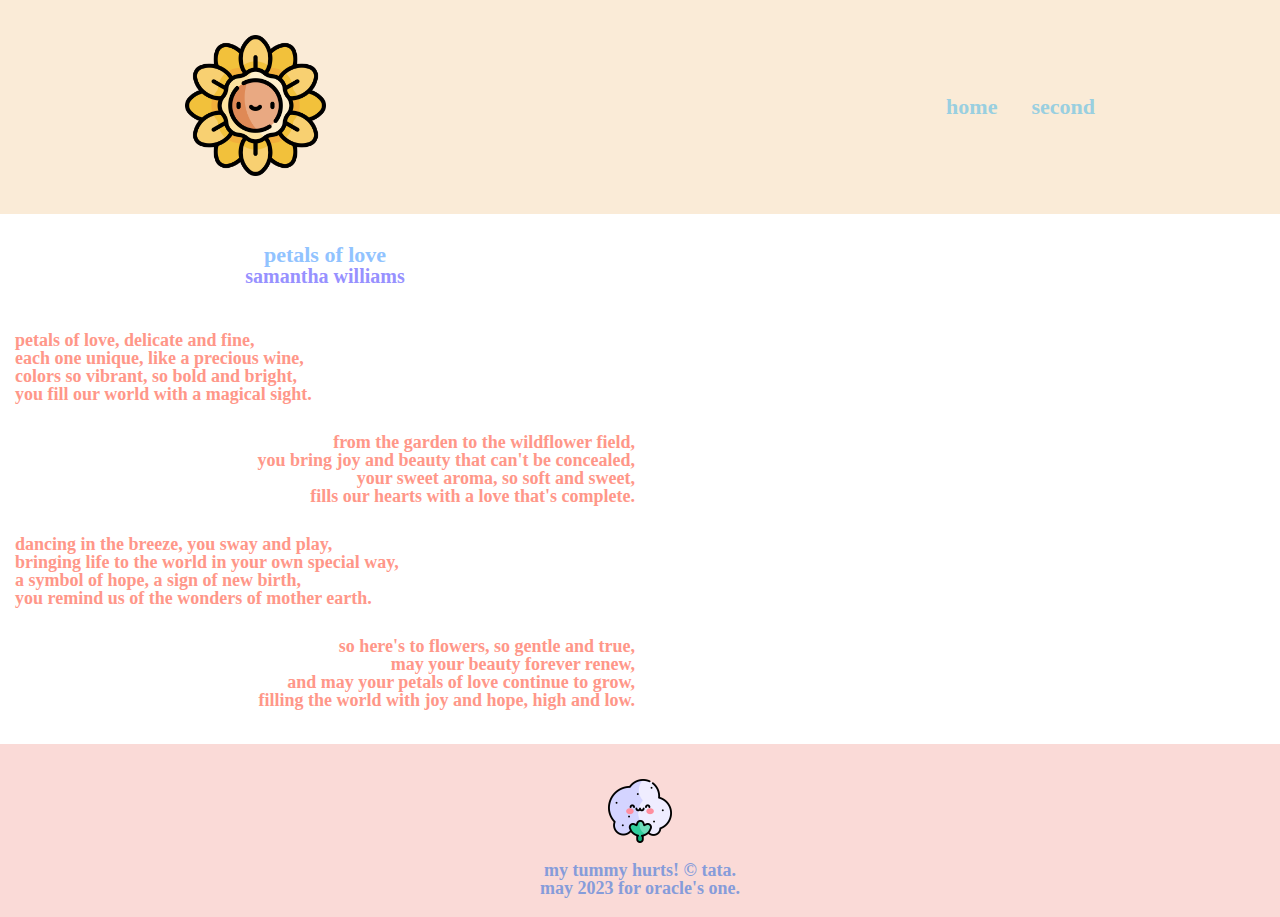
<file: pages/index.html>
<!DOCTYPE html>
<html lang="en">
    <head>
        <meta charset="UTF-8">
        <meta http-equiv="X-UA-Compatible" content="IE=edge">
        <meta name="viewport" content="width=device-width, initial-scale=1.0">
        <link rel="stylesheet" href="../styles/reset.css">
        <link rel="stylesheet" href="../styles/style.css">
        <title>Poemitas</title>
    </head>
    <body>
        <header>
            <div class="box">
                <h1>
                    <img id="sunflower" src="../images/sunflower.png" alt="Digital drawing of an adorable sunflower with a shy,
                smiling face in its center, radiating warmth.">
                </h1>
                <nav>
                    <ul>
                        <li>
                            <a href="../pages/index.html">Home</a>
                        </li>
                        <li>
                            <a href="../pages/second.html">Second</a>
                        </li>
                    </ul>
                </nav>
            </div>
        </header>
        <div class="poem">
            <div class="title">
                <h2>Petals of Love</h2>
                <h3>Samantha Williams</h3>
            </div>
            <p class="left-aligned-text">
                Petals of love, delicate and fine,
                <br>
                Each one unique, like a precious wine,
                <br>
                Colors so vibrant, so bold and bright,
                <br>
                You fill our world with a magical sight.
            </p>
            <p class="right-aligned-text">
                From the garden to the wildflower field,
                <br>
                You bring joy and beauty that can't be concealed,
                <br>
                Your sweet aroma, so soft and sweet,
                <br>
                Fills our hearts with a love that's complete.
            </p>
            <p class="left-aligned-text">
                Dancing in the breeze, you sway and play,
                <br>
                Bringing life to the world in your own special way,
                <br>
                A symbol of hope, a sign of new birth,
                <br>
                You remind us of the wonders of Mother Earth.
            </p>
            <p class="right-aligned-text">
                So here's to flowers, so gentle and true,
                <br>
                May your beauty forever renew,
                <br>
                And may your petals of love continue to grow,
                <br>
                Filling the world with joy and hope, high and low.
            </p>
        </div>
        <footer>
            <img src="../images/cotton.png" alt="Digital drawing of a cotton flower, blushing and nestled in fluffy, 
        cloud-like texture. Its playful smile adds whimsy and charm to the delicate beauty and coziness.">
            <p>My tummy hurts! © Tata.</p>
            <p>May 2023 for Oracle's ONE.</p>
        </footer>
    </body>
</html>
</file>
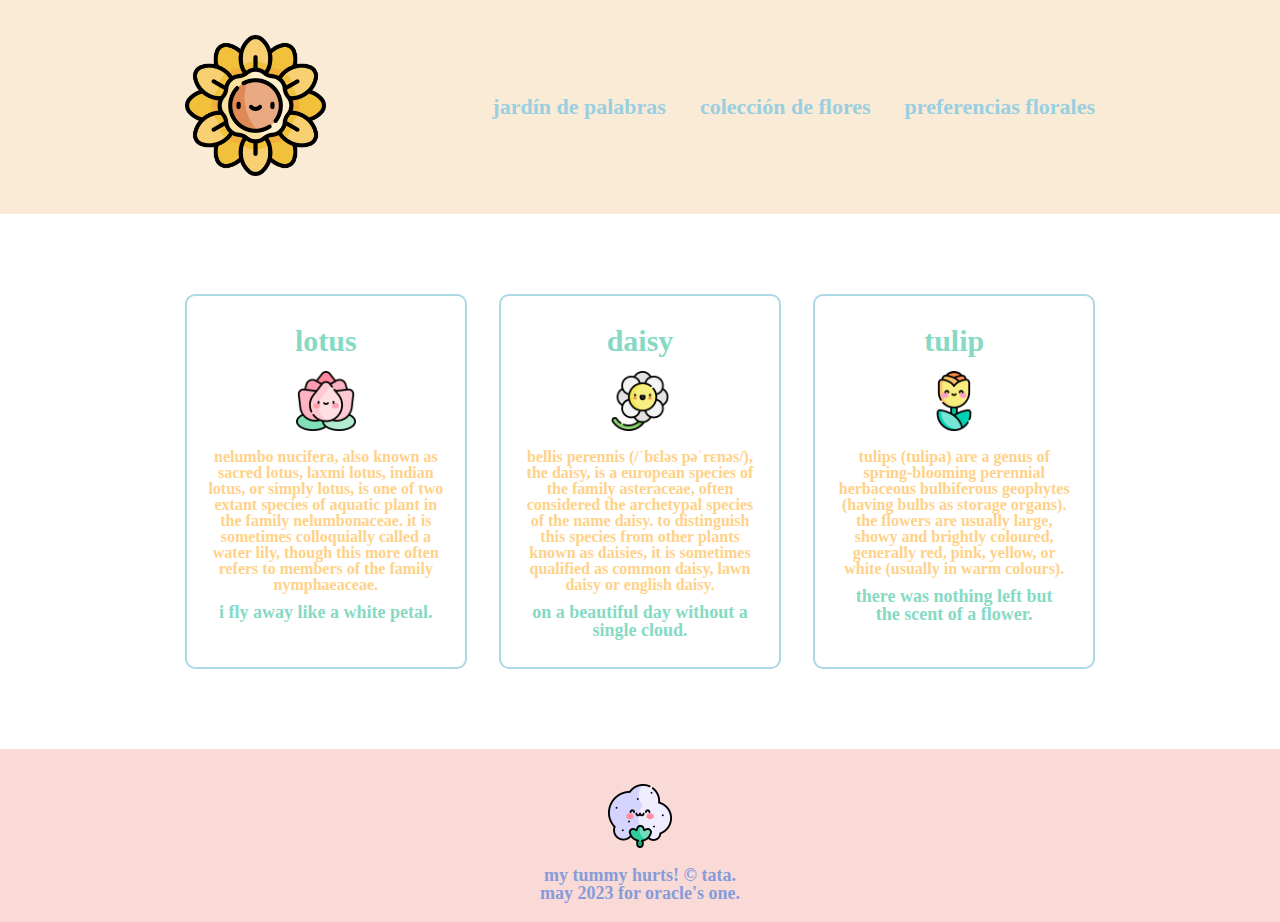
<file: pages/blossom-collection.html>
<!DOCTYPE html>
<html lang="en">

<head>
    <meta charset="UTF-8">
    <meta http-equiv="X-UA-Compatible" content="IE=edge">
    <meta name="viewport" content="width=device-width, initial-scale=1.0">
    <link rel="stylesheet" href="../styles/reset.css">
    <link rel="stylesheet" href="../styles/style.css">
    <title>Colección de Flores</title>
</head>

<body>
    <header>
        <div class="box">
            <h1>
                <img id="sunflower" src="../images/sunflower.png" alt="Digital drawing of an adorable sunflower with a shy,
                smiling face in its center, radiating warmth.">
            </h1>
            <nav>
                <ul>
                    <li>
                        <a href="../pages/poetry-corner.html">Jardín de Palabras</a>
                    </li>
                    <li>
                        <a href="../pages/blossom-collection.html">Colección de Flores</a>
                    </li>
                    <li>
                        <a href="../pages/flower-selection.html">Preferencias Florales</a>
                    </li>
                </ul>
            </nav>
        </div>
    </header>
    <main>
        <ul class="flowers">
            <li>
                <h2>Lotus</h2>
                <img src="../images/lotus.png" alt="Digital drawing of an enchanting lotus flower with a shy,
                welcoming smile nestled amidst its abundant petals. The lotus features beautiful sepals,
                adding an elegant touch to its serene presence.">
                <p class="flower-description">
                    Nelumbo nucifera, also known as sacred lotus, Laxmi lotus, Indian lotus,
                    or simply lotus, is one of two extant species of aquatic plant in the family Nelumbonaceae. It is
                    sometimes colloquially called a water lily, though this more often refers to members of the family
                    Nymphaeaceae.
                </p>
                <p class="song">I fly away like a white petal.</p>
            </li>
            <li>
                <h2>Daisy</h2>
                <img src="../images/daisy.png" alt="Digital drawing of a vibrant white daisy with a wide, joyful smile,
                exuding excitement and a zest for existence. The daisy's curved peduncle adds a sense of spontaneity,
                as if it has just arrived, ready to brighten the day.">
                <p class="flower-description">
                    Bellis perennis (/ˈbɛləs pəˈrɛnəs/), the daisy, is a European species of
                    the family Asteraceae, often considered the archetypal species of the name daisy. To distinguish
                    this species from other plants known as daisies, it is sometimes qualified as common daisy, lawn
                    daisy or English daisy.
                </p>
                <p class="song">On a beautiful day without a single cloud.</p>
            </li>
            <li>
                <h2>Tulip</h2>
                <img src="../images/tulip.png" alt="Digital drawing of a charming tulip with blush-colored petals,
                emanating a cozy and warm ambiance. The sepals tenderly embrace the tulip as if it is holding itself,
                conveying a sense of happiness and self-comfort.">
                <p class="flower-description">
                    Tulips (Tulipa) are a genus of spring-blooming perennial herbaceous
                    bulbiferous geophytes (having bulbs as storage organs). The flowers are usually large, showy and
                    brightly coloured, generally red, pink, yellow, or white (usually in warm colours).
                </p>
                <p class="song">There was nothing left but the scent of a flower.</p>
            </li>
        </ul>
    </main>
    <footer>
        <img src="../images/cotton.png" alt="Digital drawing of a cotton flower, blushing and nestled in fluffy, 
            cloud-like texture. Its playful smile adds whimsy and charm to the delicate beauty and coziness.">
        <p>My tummy hurts! © Tata.</p>
        <p>May 2023 for Oracle's ONE.</p>
    </footer>
</body>

</html>
</file>
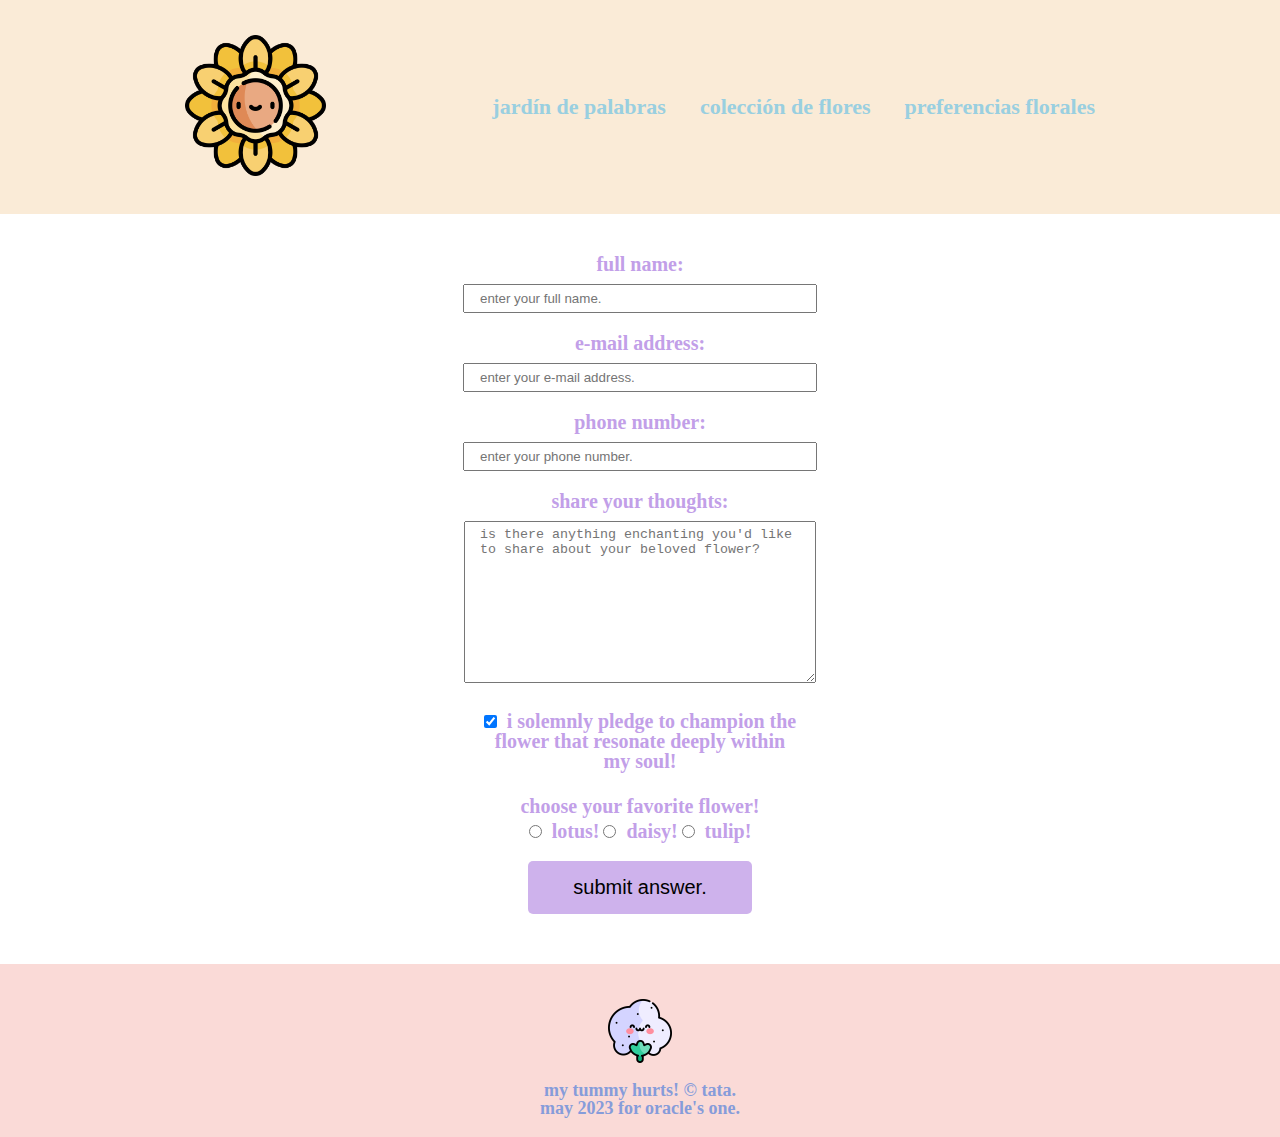
<file: pages/flower-selection.html>
<!DOCTYPE html>
<html lang="en">

<head>
    <meta charset="UTF-8">
    <meta http-equiv="X-UA-Compatible" content="IE=edge">
    <meta name="viewport" content="width=device-width, initial-scale=1.0">
    <link rel="stylesheet" href="../styles/reset.css">
    <link rel="stylesheet" href="../styles/style.css">
    <title>Preferencias Florales</title>
</head>

<body>
    <header>
        <div class="box">
            <h1>
                <img id="sunflower" src="../images/sunflower.png" alt="Digital drawing of an adorable sunflower with a shy,
            smiling face in its center, radiating warmth.">
            </h1>
            <nav>
                <ul>
                    <li>
                        <a href="../pages/poetry-corner.html">Jardín de Palabras</a>
                    </li>
                    <li>
                        <a href="../pages/blossom-collection.html">Colección de Flores</a>
                    </li>
                    <li>
                        <a href="../pages/flower-selection.html">Preferencias Florales</a>
                    </li>
                </ul>
            </nav>
        </div>
    </header>
    <main>
        <div class="form-container">
            <form action="">
                <label for="full-name-input">Full Name:</label>
                <input type="text" name="full-name" id="full-name-input" class="standard-input"
                    placeholder="Enter your full name." required>

                <label for="email-input">E-mail Address:</label>
                <input type="email" name="email" id="email-input" placeholder="Enter your e-mail address."
                    class="standard-input" required>

                <label for="phone-number-input">Phone Number:</label>
                <input type="tel" name="phone-number" id="phone-number-input" placeholder="Enter your phone number."
                    class="standard-input" required>

                <label for="message-input">Share Your Thoughts:</label>
                <textarea name="message" id="message-input" cols="30" rows="10" class="standard-input"
                    placeholder="Is there anything enchanting you'd like to share about your beloved flower?"></textarea>

                <label for="favorite-flower-input" class="custom-checkbox-text"><input type="checkbox"
                        name="favorite-flowers" id="favorite-flower-input" value="favorite-flowers"
                        class="custom-checkbox" checked required>I solemnly pledge to champion the flower that
                    resonate deeply within my soul!</label>

                <div id="flowers-radio">
                    <p>Choose your favorite flower!</p>
                    <label for="lotus"><input type="radio" name="flower" id="lotus" value="favorite-flower-1"
                            class="custom-radio" required>Lotus!</label>
                    <label for="daisy"><input type="radio" name="flower" id="daisy" value="favorite-flower-2"
                            class="custom-radio" required>Daisy!</label>
                    <label for="tulip"><input type="radio" name="flower" id="tulip" value="favorite-flower-3"
                            class="custom-radio" required>Tulip!</label>
                </div>

                <input type="submit" class="custom-submit" value="Submit answer.">
            </form>
        </div>
    </main>
    <footer>
        <img src="../images/cotton.png" alt="Digital drawing of a cotton flower, blushing and nestled in fluffy, 
    cloud-like texture. Its playful smile adds whimsy and charm to the delicate beauty and coziness.">
        <p>My tummy hurts! © Tata.</p>
        <p>May 2023 for Oracle's ONE.</p>
    </footer>
</body>

</html>
</file>
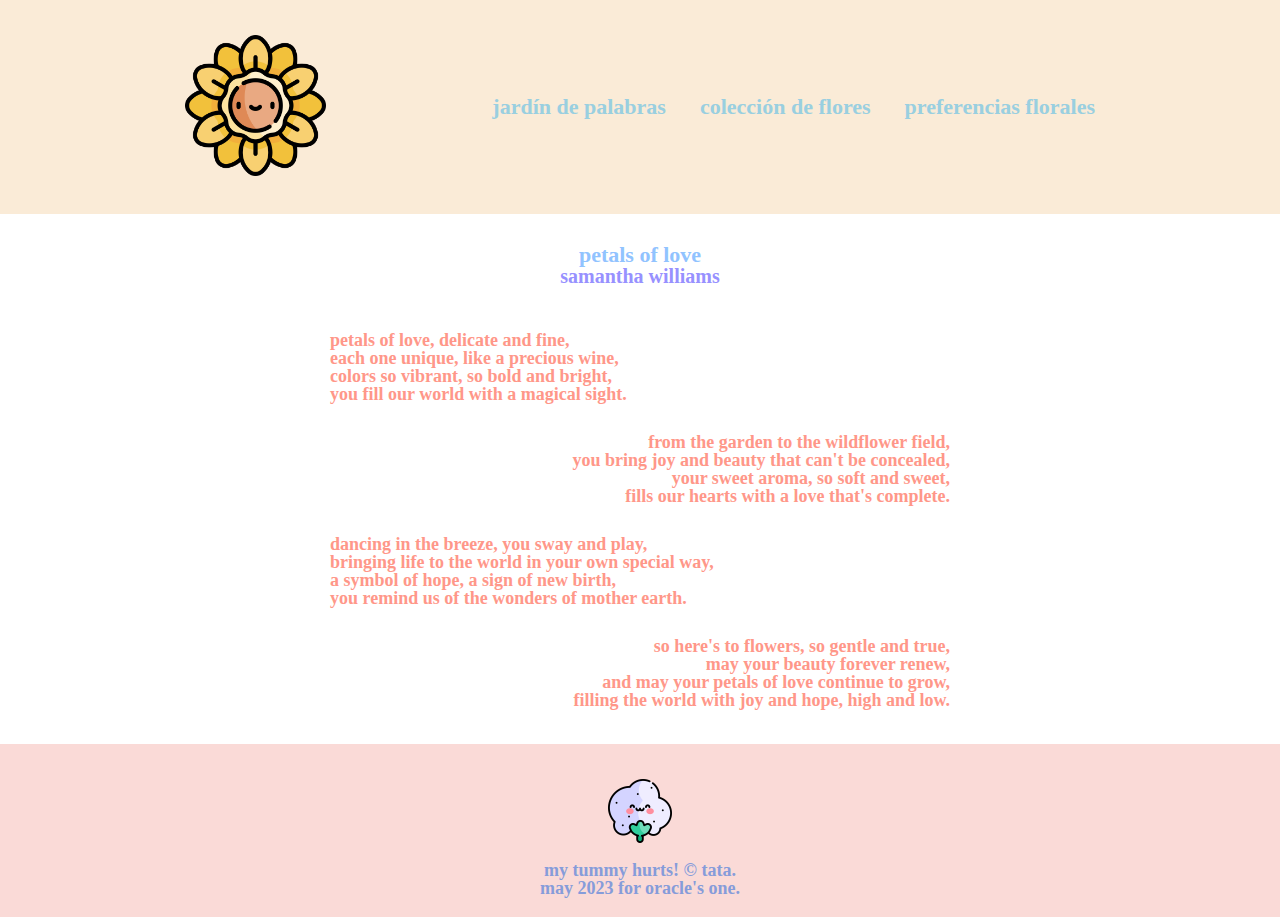
<file: pages/poetry-corner.html>
<!DOCTYPE html>
<html lang="en">

<head>
    <meta charset="UTF-8">
    <meta http-equiv="X-UA-Compatible" content="IE=edge">
    <meta name="viewport" content="width=device-width, initial-scale=1.0">
    <link rel="stylesheet" href="../styles/reset.css">
    <link rel="stylesheet" href="../styles/style.css">
    <title>Jardín de Palabras</title>
</head>

<body>
    <header>
        <div class="box">
            <h1>
                <img id="sunflower" src="../images/sunflower.png" alt="Digital drawing of an adorable sunflower with a shy,
                smiling face in its center, radiating warmth.">
            </h1>
            <nav>
                <ul>
                    <li>
                        <a href="../pages/poetry-corner.html">Jardín de Palabras</a>
                    </li>
                    <li>
                        <a href="../pages/blossom-collection.html">Colección de Flores</a>
                    </li>
                    <li>
                        <a href="../pages/flower-selection.html">Preferencias Florales</a>
                    </li>
                </ul>
            </nav>
        </div>
    </header>
    <main>
        <div class="poem">
            <div class="title">
                <h2>Petals of Love</h2>
                <h3>Samantha Williams</h3>
            </div>
            <p class="left-aligned-text">
                Petals of love, delicate and fine,
                <br>
                Each one unique, like a precious wine,
                <br>
                Colors so vibrant, so bold and bright,
                <br>
                You fill our world with a magical sight.
            </p>
            <p class="right-aligned-text">
                From the garden to the wildflower field,
                <br>
                You bring joy and beauty that can't be concealed,
                <br>
                Your sweet aroma, so soft and sweet,
                <br>
                Fills our hearts with a love that's complete.
            </p>
            <p class="left-aligned-text">
                Dancing in the breeze, you sway and play,
                <br>
                Bringing life to the world in your own special way,
                <br>
                A symbol of hope, a sign of new birth,
                <br>
                You remind us of the wonders of Mother Earth.
            </p>
            <p class="right-aligned-text">
                So here's to flowers, so gentle and true,
                <br>
                May your beauty forever renew,
                <br>
                And may your petals of love continue to grow,
                <br>
                Filling the world with joy and hope, high and low.
            </p>
        </div>
    </main>
    <footer>
        <img src="../images/cotton.png" alt="Digital drawing of a cotton flower, blushing and nestled in fluffy, 
        cloud-like texture. Its playful smile adds whimsy and charm to the delicate beauty and coziness.">
        <p>My tummy hurts! © Tata.</p>
        <p>May 2023 for Oracle's ONE.</p>
    </footer>
</body>

</html>
</file>
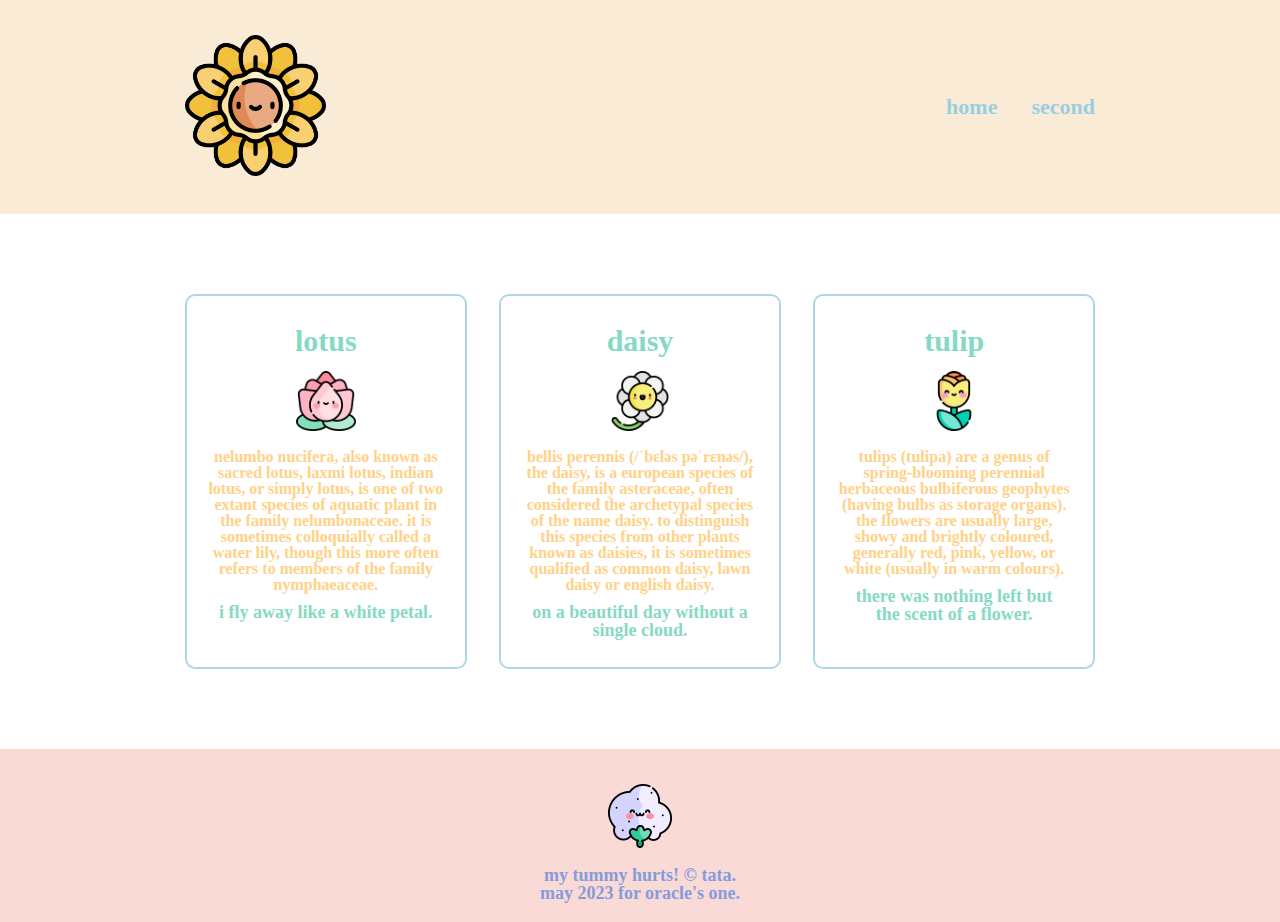
<file: pages/second.html>
<!DOCTYPE html>
<html lang="en">
    <head>
        <meta charset="UTF-8">
        <meta http-equiv="X-UA-Compatible" content="IE=edge">
        <meta name="viewport" content="width=device-width, initial-scale=1.0">
        <link rel="stylesheet" href="../styles/reset.css">
        <link rel="stylesheet" href="../styles/style.css">
        <title>Florcitas</title>
    </head>
    <body>
        <header>
            <div class="box">
                <h1>
                    <img id="sunflower" src="../images/sunflower.png" alt="Digital drawing of an adorable sunflower with a shy,
                smiling face in its center, radiating warmth.">
                </h1>
                <nav>
                    <ul>
                        <li>
                            <a href="../pages/index.html">Home</a>
                        </li>
                        <li>
                            <a href="../pages/second.html">Second</a>
                        </li>
                    </ul>
                </nav>
            </div>
        </header>
        <main>
            <ul class="flowers">
                <li>
                    <h2>Lotus</h2>
                    <img src="../images/lotus.png" alt="Digital drawing of an enchanting lotus flower with a shy,
                welcoming smile nestled amidst its abundant petals. The lotus features beautiful sepals,
                adding an elegant touch to its serene presence.">
                    <p class="flower-description">
                        Nelumbo nucifera, also known as sacred lotus, Laxmi lotus, Indian lotus,
                    or simply lotus, is one of two extant species of aquatic plant in the family Nelumbonaceae. It is
                    sometimes colloquially called a water lily, though this more often refers to members of the family
                    Nymphaeaceae.
                    </p>
                    <p class="song">I fly away like a white petal.</p>
                </li>
                <li>
                    <h2>Daisy</h2>
                    <img src="../images/daisy.png" alt="Digital drawing of a vibrant white daisy with a wide, joyful smile,
                exuding excitement and a zest for existence. The daisy's curved peduncle adds a sense of spontaneity,
                as if it has just arrived, ready to brighten the day.">
                    <p class="flower-description">
                        Bellis perennis (/ˈbɛləs pəˈrɛnəs/), the daisy, is a European species of
                    the family Asteraceae, often considered the archetypal species of the name daisy. To distinguish
                    this species from other plants known as daisies, it is sometimes qualified as common daisy, lawn
                    daisy or English daisy.
                    </p>
                    <p class="song">On a beautiful day without a single cloud.</p>
                </li>
                <li>
                    <h2>Tulip</h2>
                    <img src="../images/tulip.png" alt="Digital drawing of a charming tulip with blush-colored petals,
                emanating a cozy and warm ambiance. The sepals tenderly embrace the tulip as if it is holding itself,
                conveying a sense of happiness and self-comfort.">
                    <p class="flower-description">
                        Tulips (Tulipa) are a genus of spring-blooming perennial herbaceous
                    bulbiferous geophytes (having bulbs as storage organs). The flowers are usually large, showy and
                    brightly coloured, generally red, pink, yellow, or white (usually in warm colours).
                    </p>
                    <p class="song">There was nothing left but the scent of a flower.</p>
                </li>
            </ul>
        </main>
        <footer>
            <img src="../images/cotton.png" alt="Digital drawing of a cotton flower, blushing and nestled in fluffy, 
            cloud-like texture. Its playful smile adds whimsy and charm to the delicate beauty and coziness.">
            <p>My tummy hurts! © Tata.</p>
            <p>May 2023 for Oracle's ONE.</p>
        </footer>
    </body>
</html>
</file>
<file: styles/style.css>
body {
    background-color: #ffffff;
    text-transform: lowercase;
}

header {
    background-color: #faebd7;
    padding: 20px 0;
}

#sunflower {
    width: 15%;
    height: auto;
}

.box {
    position: relative;
    width: 940px;
    margin: 0 auto;
}

nav {
    position: absolute;
    top: 50%;
    transform: translateY(-50%);
    right: 0;
}

nav li {
    display: inline;
    margin: 15px;
}

nav a {
    color: #99cfe0;
    font-size: 22px;
    font-weight: bold;
    text-decoration: none;
}

nav a:hover {
    color: #86c5da;
}

nav a:active {
    color: #72bcd4;
}

img {
    width: 25%;
    padding: 15px;
}

main {
    width: 100%;
    display: flex;
    justify-content: center;
    align-items: center;
    flex-direction: column;
    text-align: center;
}

.form-container {
    width: 50%;
    margin: 0 auto;
}

.flowers {
    width: 940px;
    margin: 0 auto;
    padding: 80px 50px;
    height: 375px;
}

.flowers li {
    display: inline-block;
    text-align: center;
    width: 30%;
    vertical-align: top;
    margin: 0 1.5%;
    padding: 30px 20px;
    box-sizing: border-box;
    height: 100%;
    border-color: #add8e6;
    border-width: 2px;
    border-style: solid;
    border-radius: 10px;
}

.flowers li:hover {
    background-color: #add8e6;
}

.flowers li:hover h2 {
    color: #ffffff;
}

.flowers li:active {
    background-color: #86c5da;
}

.flowers h2 {
    color: #86dac4;
    font-size: 30px;
    font-weight: bold;
}

.song {
    color: #86dac4;
    font-size: 18px;
    font-weight: bold;
    margin: 10px;
}

.flowers li:hover .song {
    color: #ffffff;
}

.flower-description {
    font-weight: bold;
    color: #ffd289;
}

.flowers li:hover .flower-description {
    color: #ffffff;
}

form {
    margin: 40px 0;
}

form label,
form p {
    display: block;
    font-size: 20px;
    margin: 0 0 10px;
    font-weight: bold;
    color: #c29fe8;
}

#flowers-radio {
    margin: 0 0 10px 0;
    text-align: center;
}

#flowers-radio p {
    margin-bottom: 5px;
}

#flowers-radio label {
    display: inline-block;
    margin: 0;
    text-align: left;
}

.standard-input,
.custom-checkbox-text {
    display: inline-block;
    margin: 0 0 20px;
    padding: 5px 15px;
    text-transform: lowercase;
    width: 50%;
}

.custom-checkbox,
.custom-radio {
    margin: 0 10px 0 0;
}

.custom-submit {
    margin: 10px 0 10px 0;
    font-size: 20px;
    text-transform: lowercase;
    width: 35%;
    padding: 15px 0;
    background: #ceb2ec;
    border: none;
    border-radius: 5px;
    transition: 1s background;
    cursor: pointer;
}

.custom-submit:hover {
    background: #a876de;
}

.custom-submit:active {
    transform: scale(0.95);
}

::placeholder {
    text-transform: lowercase;
}

.poem {
    width: 650px;
    margin: 0 0 20px 0;
    text-align: center;
}

.poem h2 {
    font-size: 22px;
    font-weight: bolder;
    color: #91c3ff;
}

.poem h3 {
    font-size: 20px;
    font-weight: bolder;
    color: #9791ff;
}

.poem p {
    font-size: 18px;
    font-weight: bold;
    color: #ff9789;
    padding: 15px;
}

.poem img {
    padding-top: 35px;
}

.right-aligned-text {
    text-align: right;
}

.left-aligned-text {
    text-align: left;
}

.title {
    padding: 30px;
}

footer {
    background-color: #fadad7;
    text-align: center;
    bottom: 0;
    padding-bottom: 10px;
    width: 100%;
    padding: 20px 0;
}

footer img {
    width: 5%;
}

footer p {
    color: #869cda;
    font-size: 18px;
    font-weight: bold;
}
</file>
